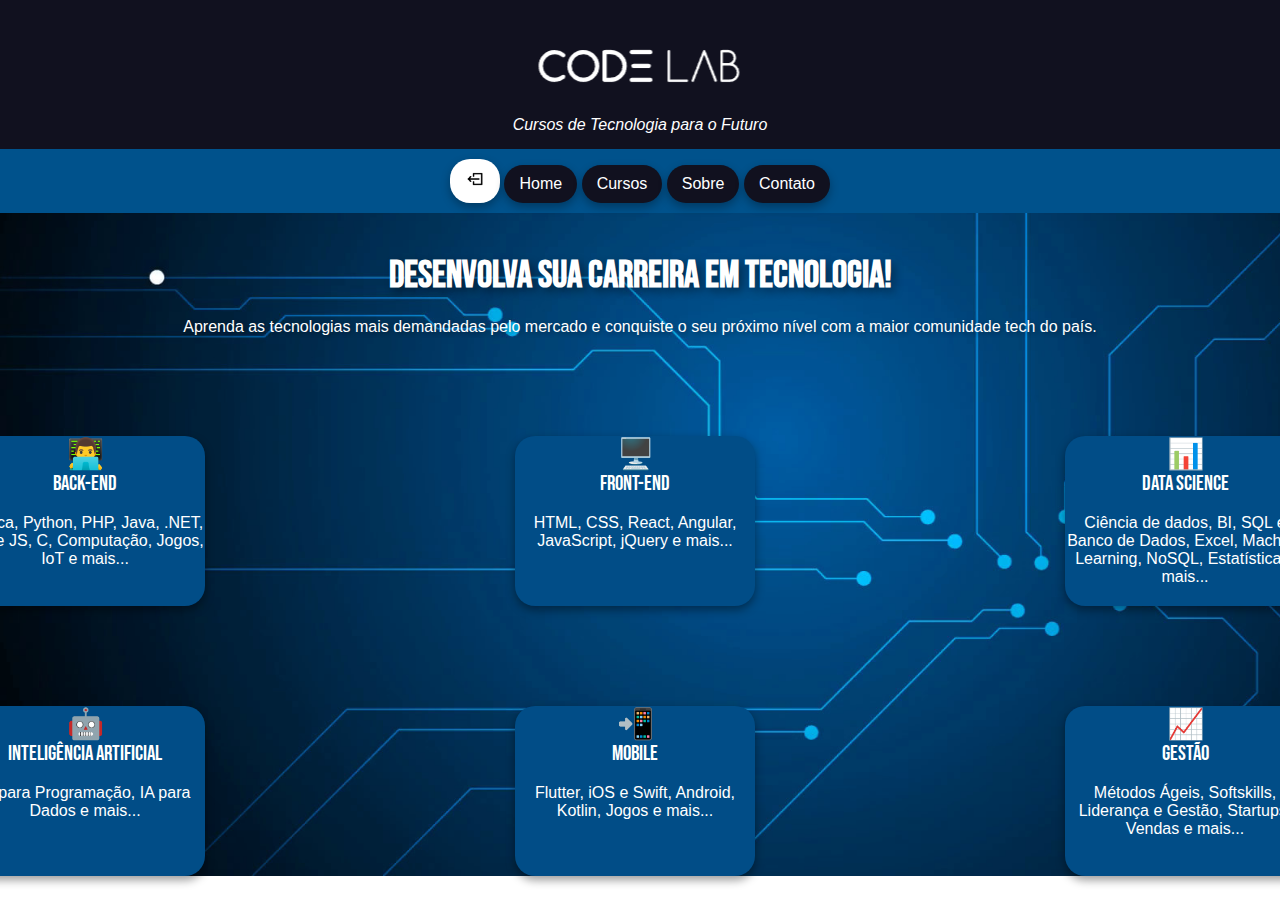
<file: index.html>
<!DOCTYPE html>
<html lang="pt-br">

<head>
    <meta charset="UTF-8">
    <meta name="viewport" content="width=device-width, initial-scale=1.0">
    <link rel="stylesheet" href="style/index.css">
    <link rel="preconnect" href="https://fonts.googleapis.com">
    <link rel="preconnect" href="https://fonts.gstatic.com" crossorigin>
    <link href="https://fonts.googleapis.com/css2?family=Bebas+Neue&display=swap" rel="stylesheet">
    <link rel="preconnect" href="https://fonts.googleapis.com">
    <link rel="preconnect" href="https://fonts.gstatic.com" crossorigin>
    <link href="https://fonts.googleapis.com/css2?family=Lilita+One&display=swap" rel="stylesheet">
    <link rel="icon" href="img/favicon-32x32.png" type="image/png">
    <title>Code Lab</title>
</head>

<body>
    <header>
        <div class="logo">
            <img src="img/logo-cl.png" alt="">
        </div>
        <p>Cursos de Tecnologia para o Futuro</p>
    </header>

    <nav>
        <a href=login.html id="sair" class="nav-sair"><img src="img/botao-sair.png" alt="sair" width="20px"></a>
        <a>Home</a>
        <a>Cursos</a>
        <a href="sobre.html">Sobre</a>
        <a href="contato.html">Contato</a>
    </nav>

    <section>

        <div class="titulo">
            <h2>DESENVOLVA SUA CARREIRA EM TECNOLOGIA!</h2>
        </div>

        <div class="sub-titulo">
            <p>Aprenda as tecnologias mais demandadas pelo mercado e conquiste o seu próximo nível com a maior
                comunidade
                tech do país.</p>
        </div>

    </section>

    <section>

        <div class="container">

            <div class="back-end">
                <div class="emoji1">👨‍💻</div>
                <div class="back-end-2">Back-End</div>
                <br>
                <div>Lógica, Python, PHP, Java, .NET, Node JS, C, Computação, Jogos, IoT e mais...</div>
            </div>

            <div class="front-end">
                <div class="emoji1">🖥️</div>
                <div class="front-end-2">Front-End</div>
                <br>
                <div>HTML, CSS, React, Angular, JavaScript, jQuery e mais...</div>
            </div>


            <div class="data-science">
                <div class="emoji1">📊</div>
                <div class="data-science-2">Data Science</div>
                <br>
                <div>Ciência de dados, BI, SQL e Banco de Dados, Excel, Machine Learning, NoSQL, Estatística e mais...
                </div>
            </div>

            <div class="inteligencia-artificial">
                <div class="emoji1">🤖</div>
                <div class="inteligencia-artificial-2">Inteligência Artificial</div>
                <br>
                <div>IA para Programação, IA para Dados e mais...</div>
            </div>

            <div class="mobile">
                <div class="emoji1">📲</div>
                <div class="mobile-2">Mobile</div>
                <br>
                <div>Flutter, iOS e Swift, Android, Kotlin, Jogos e mais...</div>
            </div>

            <div class="gestao">
                <div class="emoji1">📈</div>
                <div class="gestao-2">Gestão</div>
                <br>
                <div>Métodos Ágeis, Softskills, Liderança e Gestão, Startups, Vendas e mais...</div>
            </div>

        </div>


    </section>


</body>

</html>
</file>
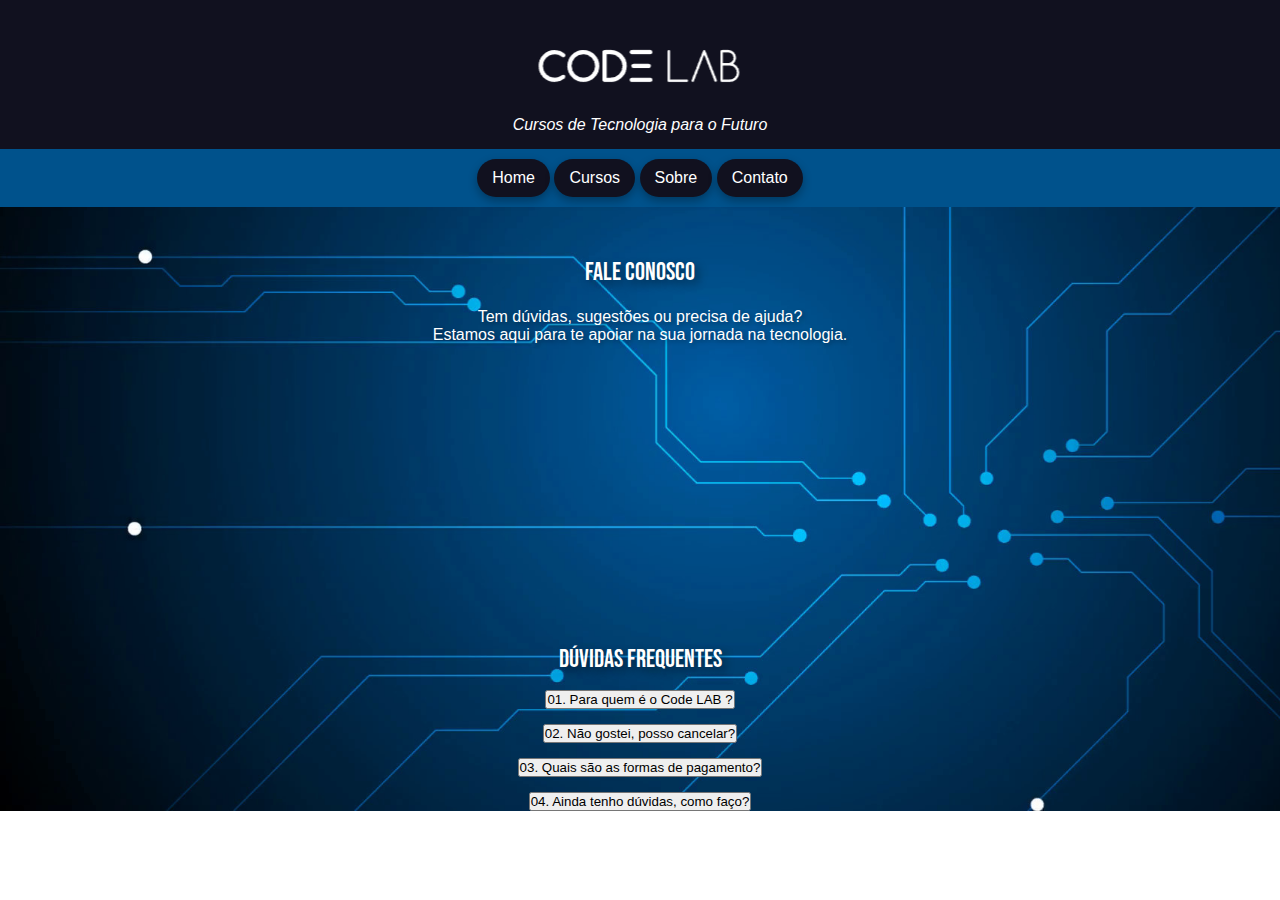
<file: contato.html>
<!DOCTYPE html>
<html lang="pt-br">

<head>
    <meta charset="UTF-8">
    <meta name="viewport" content="width=device-width, initial-scale=1.0">
    <title>Contato</title>
    <link rel="preconnect" href="https://fonts.googleapis.com">
    <link rel="preconnect" href="https://fonts.gstatic.com" crossorigin>
    <link href="https://fonts.googleapis.com/css2?family=Bebas+Neue&display=swap" rel="stylesheet">
    <link rel="stylesheet" href="style/contato.css">
    <script src="https://code.jquery.com/jquery-3.7.1.min.js"></script>
    <script src="script/contato.js"></script>
    <link rel="icon" href="img/favicon-32x32.png" type="image/png">
</head>

<body>
    <div class="gridarea">

        <header>
            <div class="logo">
                <img src="img/logo-cl.png" alt="">
            </div>
            <p>Cursos de Tecnologia para o Futuro</p>
        </header>

        <nav>
            <a href="index.html">Home</a>
            <a>Cursos</a>
            <a href="sobre.html">Sobre</a>
            <a href="contato.html">Contato</a>
        </nav>

        <main>
            <a href="formulario.html">
                <h2 id="fale-com-a-gente" class="titulo">FALE CONOSCO</h2>
            </a>
            <p class="sub-titulo">
                Tem dúvidas, sugestões ou precisa de ajuda?<br>
                Estamos aqui para te apoiar na sua jornada na tecnologia.
            </p>

            <div class="area-duvidas">

                <h4 id="duvidas" class="duvida">Dúvidas Frequentes</h4>
                <div class="mostrar-1">
                    <button id="alternar">01. Para quem é o Code LAB ?</button>
                    <div id="caixa" style="display:none; background:rgba(0, 82, 140, 255); padding:10px; color:white">A Code LAB é a
                        maior escola online de tecnologia do Brasil, que oferece cursos nas áreas de Programação,
                        Front-End, DevOps, Mobile, Data Science, UX & Design, Inteligência Artificial e Gestão &
                        Inovação. Os cursos e formações da Alura são indicados para profissionais em todas as fases da
                        carreira, do iniciante ao avançado.</div>
                </div>

                <div class="mostrar-2">
                    <button id="alternar2">02. Não gostei, posso cancelar?</button>
                    <div id="caixa2" style="display:none; background:rgba(0, 82, 140, 255); padding:10px; color: white;">Sim, possuímos a opção de cancelamento gratuito em até 7 dias após a compra.</div>
                </div>

                <div class="mostrar-3">
                    <button id="alternar3">03. Quais são as formas de pagamento?</button>
                    <div id="caixa3" style="display:none; background:rgba(0, 82, 140, 255); padding:10px; color: white;">Aceitamos cartão de crédito com parcelamento em até 12 vezes sem juros, compra à vista via Pix ou Boleto</div>
                </div>

                <div class="mostrar-4">
                    <button id="alternar4">04. Ainda tenho dúvidas, como faço?</button>
                    <div id="caixa4" style="display:none; background:rgba(0, 82, 140, 255); padding:10px; color: white;">Se você ainda tem alguma dúvida ou precisa de mais informações, não se preocupe! Nesta mesma página, logo acima, você encontra o botão "Fale Conosco". Basta clicar nele para entrar em contato com a nossa equipe — estamos prontos para te ajudar no que for preciso.</div>
                </div>

            </div>

        </main>

        <aside>
        </aside>

        <footer>

        </footer>

    </div>

</body>

</html>
</file>
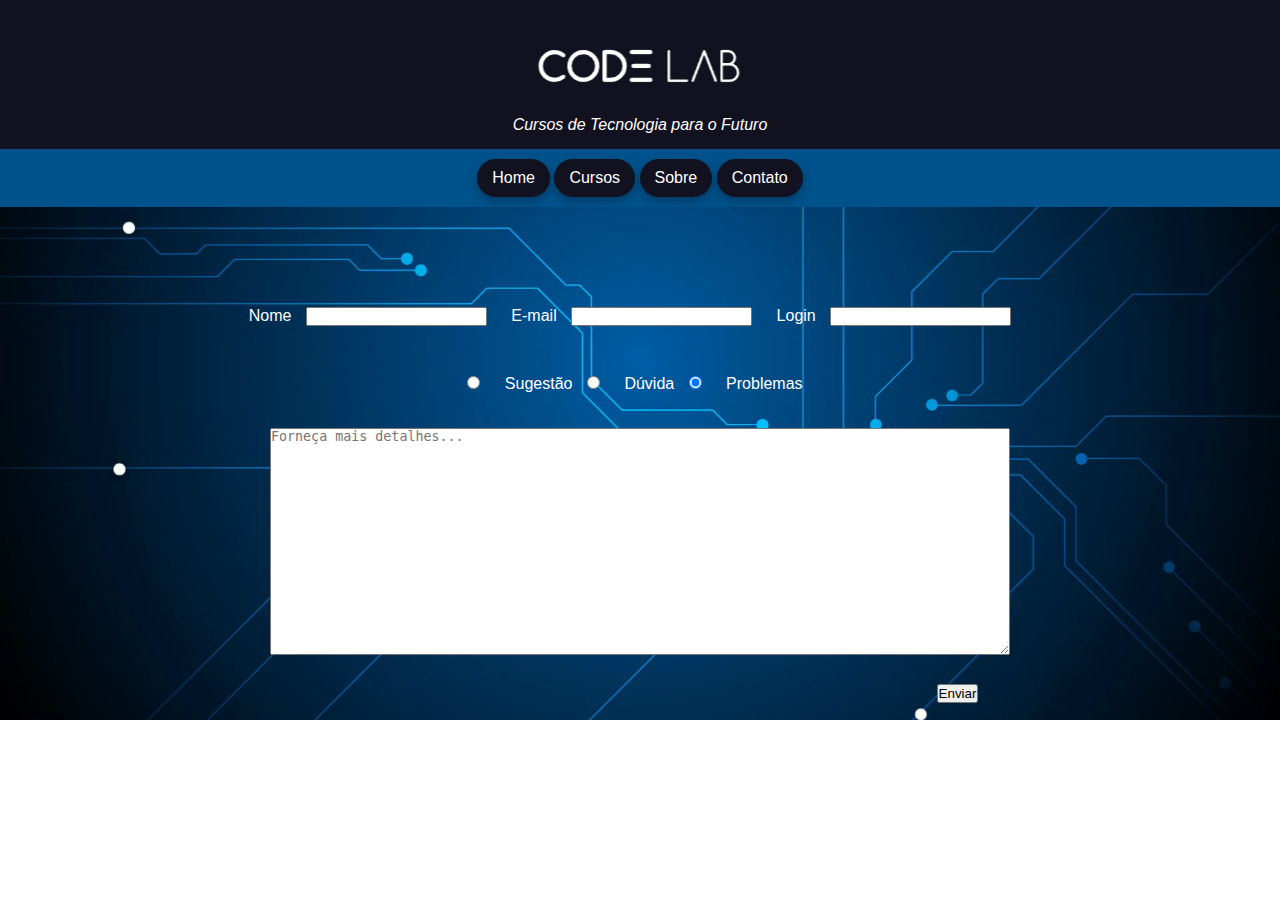
<file: formulario.html>
<!DOCTYPE html>
<html lang="en">

<head>
    <meta charset="UTF-8">
    <meta name="viewport" content="width=device-width, initial-scale=1.0">
    <link rel="stylesheet" href="style/formulario.css">
    <link rel="preconnect" href="https://fonts.googleapis.com">
    <link rel="preconnect" href="https://fonts.gstatic.com" crossorigin>
    <link href="https://fonts.googleapis.com/css2?family=Bebas+Neue&display=swap" rel="stylesheet">
    <link rel="preconnect" href="https://fonts.googleapis.com">
    <link rel="preconnect" href="https://fonts.gstatic.com" crossorigin>
    <link href="https://fonts.googleapis.com/css2?family=Lilita+One&display=swap" rel="stylesheet">
    <script src="https://code.jquery.com/jquery-3.7.1.min.js"></script>
    <link rel="icon" href="img/favicon-32x32.png" type="image/png">
    <title>Formulário</title>
</head>

<body>

    <header>
        <div class="logo">
            <img src="img/logo-cl.png" alt="">
        </div>
        <p>Cursos de Tecnologia para o Futuro</p>
    </header>

    <nav>
        <a href="index.html">Home</a>
        <a>Cursos</a>
        <a href="sobre.html">Sobre</a>
        <a href="contato.html">Contato</a>
    </nav>

    <main>

        <form id="faleconosco" action="https://formsubmit.co/pedro.hoccarias@senacsp.edu.br" method="POST">
            <div>
                <label for="nome">Nome</label>
                <input type="text" name="nome" placeholder="" required>

                <label for="email">E-mail</label>
                <input type="email" name="email" placeholder="" required>

                <label for="login">Login</label>
                <input type="text" name="login" placeholder="" required>
                <br>
            </div>

            <div class="tipos">
                <input type="radio" id="tipo" name="tipo" value="sugestao" checked>
                <label for="formulario">Sugestão</label>

                <input type="radio" id="tipo" name="tipo" value="duvida" checked>
                <label for="formulario">Dúvida</label>

                <input type="radio" id="tipo" name="tipo" value="duvida" checked>
                <label for="formulario">Problemas</label>
            </div>

            <div class="texto">
                <textarea name="texto" rows="15" cols="90" id="texto" placeholder="Forneça mais detalhes..."></textarea>
            </div>

            <div class="enviar">
                <button id="enviar" type="submit">Enviar</button>
            </div>

        </form>

    </main>

</body>

</html>
</file>
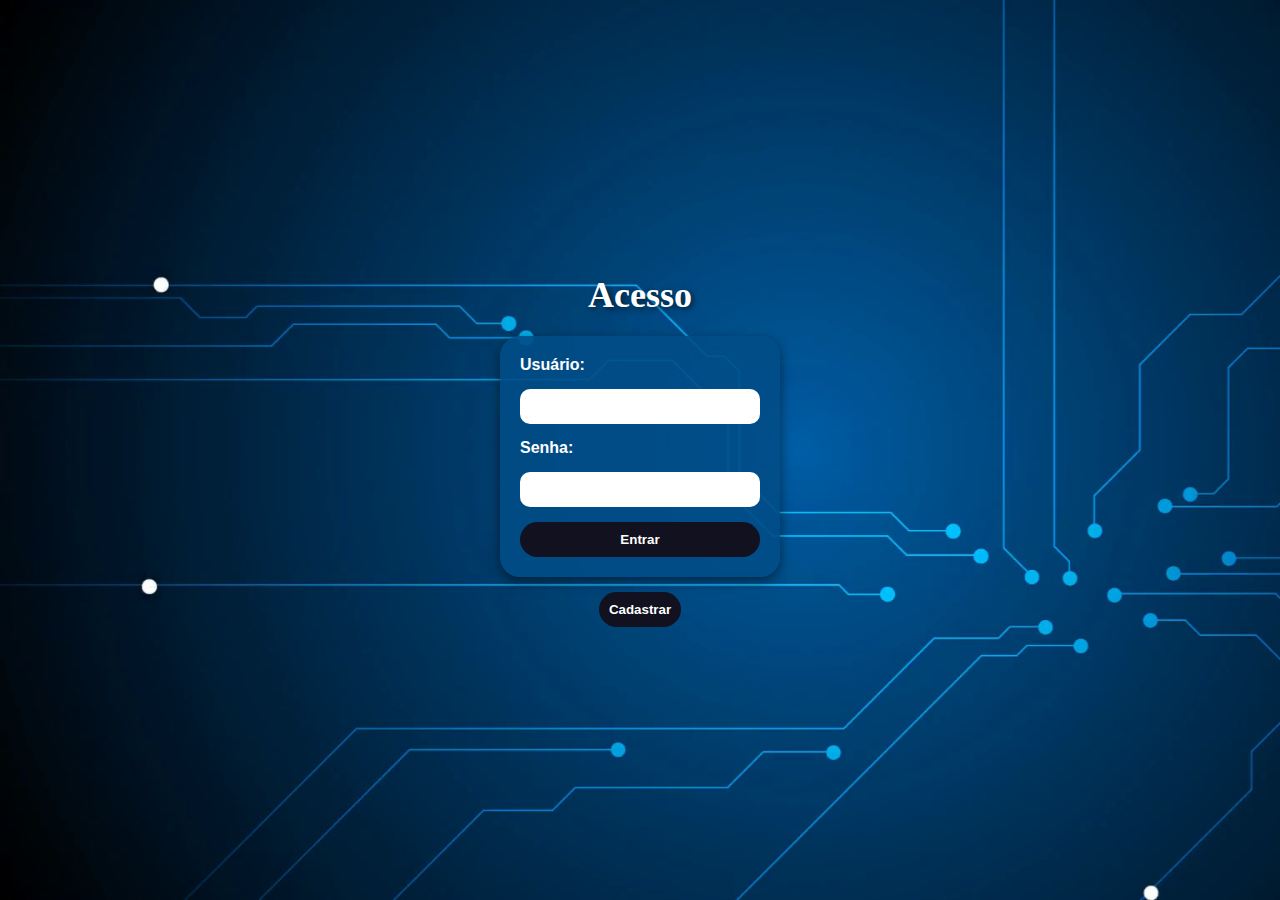
<file: login.html>
<!DOCTYPE html>
<html lang="pt-br">
<head>
    <meta charset="UTF-8">
    <meta name="viewport" content="width=device-width, initial-scale=1.0">
    <title>Tela de Login</title>
    <link rel="stylesheet" href="style/login.css">
</head>
<body>
    <h1>Acesso</h1>
    
    <form id="form-login">
        <label>Usuário:</label>
        <input type="text" id="usuario">
        
        <label>Senha:</label>
        <input type="password" id="senha">
        
        <button type="submit">Entrar</button>
    </form>

    <button id="btn-cadastrar">Cadastrar</button>

    <div id="form-cadastrar">
        <form id="form-cadastrar-form">
            <label>Novo Usuário:</label>
            <input type="text" id="novo-usuario">
            
            <label>Nova Senha:</label>
            <input type="password" id="nova-senha">
            
            <button type="submit">Cadastrar</button>
        </form>
    </div>
    
    <script src="script/login.js"></script>
</body>
</html>
</file>
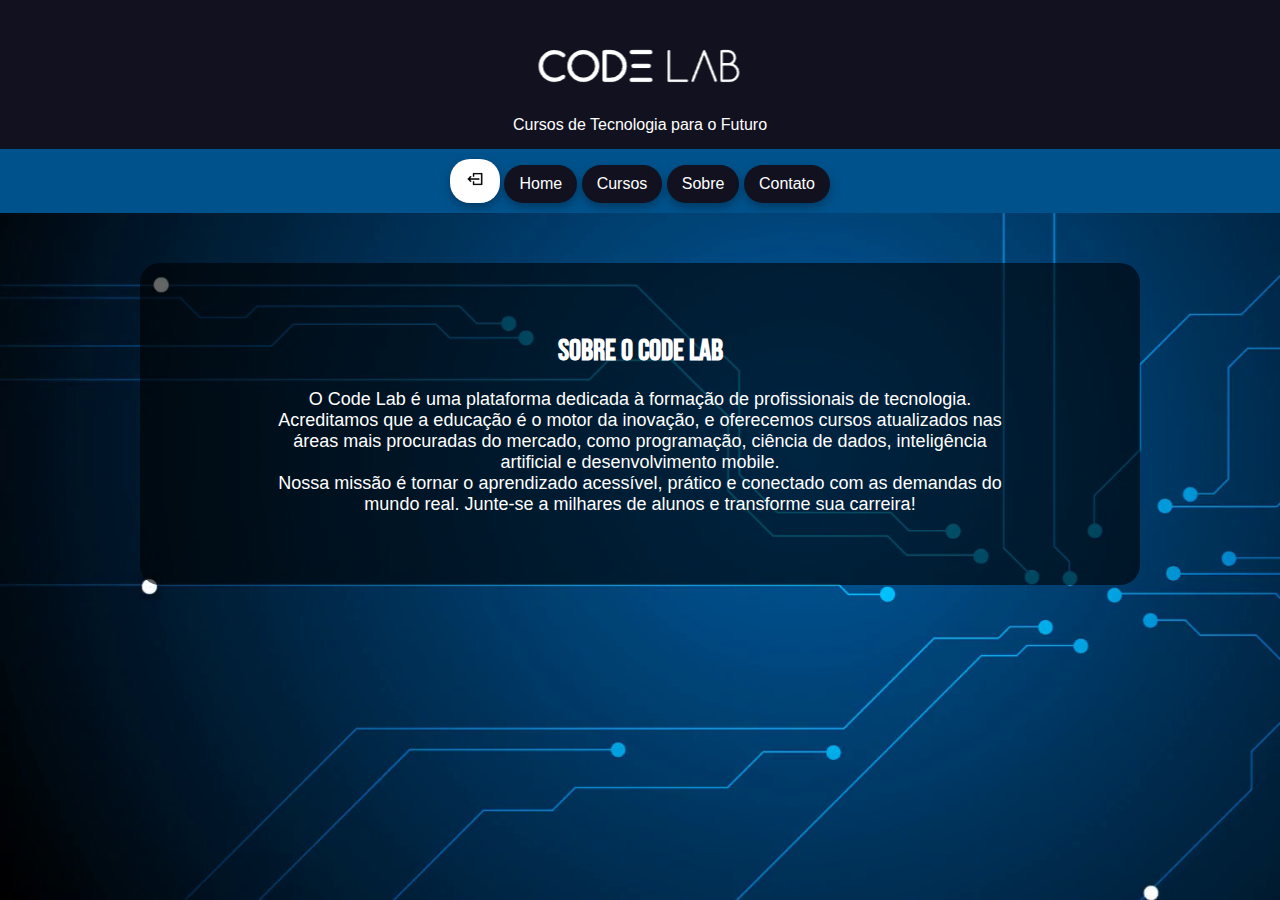
<file: sobre.html>
<!DOCTYPE html>
<html lang="pt-br">

<head>
    <meta charset="UTF-8">
    <meta name="viewport" content="width=device-width, initial-scale=1.0">
    <link rel="stylesheet" href="style/sobre.css">
    <link rel="preconnect" href="https://fonts.googleapis.com">
    <link rel="preconnect" href="https://fonts.gstatic.com" crossorigin>
    <link href="https://fonts.googleapis.com/css2?family=Bebas+Neue&display=swap" rel="stylesheet">
    <link href="https://fonts.googleapis.com/css2?family=Lilita+One&display=swap" rel="stylesheet">
    <link rel="icon" href="img/favicon-32x32.png" type="image/png">
    <title>Sobre - Code Lab</title>
</head>

<body>
    <header>
        <div class="logo">
            <img src="img/logo-cl.png" alt="">
        </div>
        <p>Cursos de Tecnologia para o Futuro</p>
    </header>

    <nav>
        <a href="login.html" id="sair" class="nav-sair"><img src="img/botao-sair.png" alt="sair" width="20px"></a>
        <a href="index.html">Home</a>
        <a>Cursos</a>
        <a>Sobre</a>
        <a href="contato.html">Contato</a>
    </nav>

    <section class="sobre-container">
        <div class="sobre-fundo"></div>
        <div class="sobre-conteudo">
            <h2>Sobre o Code Lab</h2>
            <p>O Code Lab é uma plataforma dedicada à formação de profissionais de tecnologia. Acreditamos que a educação é o motor da inovação, e oferecemos cursos atualizados nas áreas mais procuradas do mercado, como programação, ciência de dados, inteligência artificial e desenvolvimento mobile.</p>
            <p>Nossa missão é tornar o aprendizado acessível, prático e conectado com as demandas do mundo real. Junte-se a milhares de alunos e transforme sua carreira!</p>
        </div>
    </section>
</body>

</html>
</file>
<file: style/index.css>
* {
    padding: 0;
    margin: 0;
    box-sizing: border-box;
}

body {
    font-family: Verdana, Geneva, Tahoma, sans-serif;
    font-size: 16px;
    color: rgb(4, 7, 24);
    background-image: url("../img/background-body.jpg");
    background-repeat: no-repeat;
    background-size: cover;
}

header {
    background-color: rgb(17, 17, 31);
    color: white;
    text-align: center;
    padding: 15px;
}

header h1 {
    font-size: 30px;
    margin-bottom: 5px;
}

header p {
    font-size: 16px;
    font-style: italic;
}

nav {
    background-color: rgba(0, 82, 140, 255);
    color: white;
    text-align: center;
    padding: 10px;
}

nav a {
    color: white;
    text-decoration: none;
    padding: 10px 15px;
    font-size: 16px;
    display: inline-block;
    background-color: rgb(17, 17, 31);
    border-radius: 20px;
    box-shadow: 0 4px 10px rgba(0, 0, 0, 0.3);
    transition: background 0.3s ease;
}

nav a:hover {

    background: rgb(255, 255, 255);
    color: black;
}

#sair {
    color: white;
}

.nav-sair {
    background-color: white !important; 
    color: black !important;            
}

.conteudo-principal {
    display: flex;
    justify-content: center;
    gap: 20px;
    padding: 20px;
    background-color: rgb(0, 0, 0);
}

.titulo {

    text-align: center;
    margin-top: 40px;
    color: white;
    font-family: "Bebas Neue", sans-serif;
    font-weight: 400;
    font-style: normal;
    font-size: 25px;
    text-shadow: 4px 4px 8px rgba(0, 0, 0, 0.4);
}

.sub-titulo {

    text-align: center;
    margin-top: 20px;
    color: white;
    text-shadow: 2px 2px 4px rgba(0, 0, 0, 0.3);
}

.container {

    display: grid;
    margin-top: 100px;
    grid-template-columns: 400px 400px 400px;
    gap: 100px 150px;
    align-items: center;
    justify-content: center;
    text-align: center;
    margin-left: 150px;
}

.back-end {

    background-color: rgba(1, 77, 135, 255);
    width: 240px;
    height: 170px;
    color: white;
    border-radius: 20px;
    box-shadow: 0 4px 10px rgba(0, 0, 0, 0.4);
}

.back-end-2 {

    font-family: "Bebas Neue", sans-serif;
    font-weight: 400;
    font-style: normal;
    font-size: 21px;
}

.front-end {

    background-color: rgba(1, 77, 135, 255);
    width: 240px;
    height: 170px;
    color: white;
    border-radius: 20px;
    box-shadow: 0 4px 10px rgba(0, 0, 0, 0.4);
}

.front-end-2 {

    font-family: "Bebas Neue", sans-serif;
    font-weight: 400;
    font-style: normal;
    font-size: 21px;
}

.data-science {

    background-color: rgba(1, 77, 135, 255);
    width: 240px;
    height: 170px;
    color: white;
    border-radius: 20px;
    box-shadow: 0 4px 10px rgba(0, 0, 0, 0.4);
}

.data-science-2 {

    font-family: "Bebas Neue", sans-serif;
    font-weight: 400;
    font-style: normal;
    font-size: 21px;
}

.inteligencia-artificial {

    background-color: rgba(1, 77, 135, 255);
    width: 240px;
    height: 170px;
    color: white;
    border-radius: 20px;
    box-shadow: 0 4px 10px rgba(0, 0, 0, 0.4);
}

.inteligencia-artificial-2 {

    font-family: "Bebas Neue", sans-serif;
    font-weight: 400;
    font-style: normal;
    font-size: 21px;
}

.mobile {

    background-color: rgba(1, 77, 135, 255);
    width: 240px;
    height: 170px;
    color: white;
    border-radius: 20px;
    box-shadow: 0 4px 10px rgba(0, 0, 0, 0.4);
}

.mobile-2 {

    font-family: "Bebas Neue", sans-serif;
    font-weight: 400;
    font-style: normal;
    font-size: 21px;
}

.gestao {

    background-color: rgba(1, 77, 135, 255);
    width: 240px;
    height: 170px;
    color: white;
    border-radius: 20px;
    box-shadow: 0 4px 10px rgba(0, 0, 0, 0.4);
}

.gestao-2 {

    font-family: "Bebas Neue", sans-serif;
    font-weight: 400;
    font-style: normal;
    font-size: 21px;
}

.emoji1 {

    font-size: 30px;
}

@media only screen and (max-width: 600px) {

    header, section {
      padding: 10px;
    }
  
    .logo img {
      width: 120px;
    }
  
    nav {
      display: flex;
      flex-direction: column;
      gap: 5px;
    }
  
    .container {
      display: flex;
      flex-direction: column;
      gap: 15px;
      margin-right: 155px;
    }}
</file>
<file: style/contato.css>
* {
    padding: 0;
    margin: 0;
    box-sizing: border-box;
}

body {
    font-family: Verdana, Geneva, Tahoma, sans-serif;
    font-size: 16px;
    color: rgb(4, 7, 24);
    background-image: url("../img/background-body.jpg");
    background-repeat: no-repeat;
    background-size: cover;
}

.gridarea {
    display: grid;
    grid-template-areas:
        "header"
        "nav"
        "main"
        "footer";
}

header {
    grid-area: header;
    background-color: rgb(17, 17, 31);
    color: white;
    text-align: center;
    padding: 15px;
}

header p {
    font-size: 16px;
    font-style: italic;
}

nav {
    grid-area: nav;
    background-color: rgba(0, 82, 140, 255);
    color: white;
    text-align: center;
    padding: 10px;
}

nav a {
    color: white;
    text-decoration: none;
    padding: 10px 15px;
    font-size: 16px;
    display: inline-block;
    background-color: rgb(17, 17, 31);
    border-radius: 20px;
    box-shadow: 0 4px 10px rgba(0, 0, 0, 0.3);
    transition: background 0.3s ease;
}

nav a:hover {

    background: rgb(255, 255, 255);
    color: black;
}

main {
    grid-area: main;
    margin-top: 50px;
}

main a {

    text-decoration: none;
}

.titulo {
    text-align: center;
    color: white;
    font-family: "Bebas Neue", sans-serif;
    font-weight: 400;
    font-style: normal;
    font-size: 25px;
    text-shadow: 4px 4px 8px rgba(0, 0, 0, 0.4);
    cursor: pointer;
    transition: background-color 0.3s;
}

.titulo:hover {
    color: rgba(0, 82, 140, 255);
    transform: scale(1.05);
}

.sub-titulo {
    text-align: center;
    margin-top: 20px;
    color: white;
    text-shadow: 2px 2px 4px rgba(0, 0, 0, 0.3);
}

footer {
    grid-area: footer;
}

#duvidas {
    text-align: center;
    color: white;
    font-family: "Bebas Neue", sans-serif;
    font-weight: 400;
    font-style: normal;
    font-size: 25px;
    text-shadow: 4px 4px 8px rgba(0, 0, 0, 0.4);
    cursor: pointer;
    transition: background-color 0.3s;
    margin-top: 300px;

}

.mostrar-1 {
    align-items: center;
    margin-top: 15px;
    text-align: center;
}

.mostrar-2 {
    align-items: center;
    margin-top: 15px;
    text-align: center;
}

.mostrar-3 {
    align-items: center;
    margin-top: 15px;
    text-align: center;
}

.mostrar-4 {
    align-items: center;
    margin-top: 15px;
    text-align: center;
}

@media only screen and (max-width: 600px) {

    header, section {
      padding: 10px;
    }
  
    .logo img {
      width: 120px;
    }
  
    nav {
      display: flex;
      flex-direction: column;
      gap: 5px;
    }
 }
</file>
<file: style/formulario.css>
* {
    padding: 0;
    margin: 0;
    box-sizing: border-box;
}

body {
    font-family: Verdana, Geneva, Tahoma, sans-serif;
    font-size: 16px;
    color: rgb(4, 7, 24);
    background-image: url("../img/background-body.jpg");
    background-repeat: no-repeat;
    background-size: cover;
}

.gridarea {
    display: grid;
    grid-template-areas: 
        "header"
        "nav"
        "main"
        "footer";
}

header {
    grid-area: header;
    background-color: rgb(17, 17, 31);
    color: white;
    text-align: center;
    padding: 15px;
}

header p {
    font-size: 16px;
    font-style: italic;
}

nav {
    grid-area: nav;
    background-color: rgba(0, 82, 140, 255);
    color: white;
    text-align: center;
    padding: 10px;
}

nav a {
    color: white;
    text-decoration: none;
    padding: 10px 15px;
    font-size: 16px;
    display: inline-block;
    background-color: rgb(17, 17, 31);
    border-radius: 20px;
    box-shadow: 0 4px 10px rgba(0, 0, 0, 0.3);
    transition: background 0.3s ease;
}

nav a:hover {

    background: rgb(255, 255, 255);
    color: black;
}

label {

    color:rgb(255, 255, 255);
    margin-right: 10px;
}

form {

    text-align: center;
    margin-top: 100px;
}

input {

    margin-right: 20px;
}

#tipo {

margin-top: 15px;
text-align: center;

}

.tipos {

    margin-top: 35px;
}

.texto {

    margin-top: 35px;
}

.enviar {

    margin-top: 25px;
    margin-left: 635px;
}

@media (max-width: 600px) {

    header, section {
        padding: 10px;
      }
    
      .logo img {
        width: 120px;
      }
    
      nav {
        display: flex;
        flex-direction: column;
        gap: 5px;
      }

    #faleconosco {
        width: 90%;
        margin: 0 auto; 
        margin-top: 60px;
    }

    input, textarea {
        width: 100%; 
        box-sizing: border-box; 
    }

    .tipos {
        display: block; 
    }

    .tipos label {
        display: block; 
        margin: 5px 0;
    }

    textarea {
        height: 120px; 
        max-width: 100%; 
    }

    .enviar {
        width: 100%;
        margin: 0;
        padding: 0;
        text-align: center;
    }
}
</file>
<file: style/login.css>
#form-cadastrar {
    display: none;
}

#form-cadastrar.aparecerTelaCadastrar {
    display: block;
}

* {
    margin: 0;
    padding: 0;
    box-sizing: border-box;
}

body {
    background-image: url("../img/background-body.jpg");
    background-size: cover;
    background-repeat: no-repeat;
    font-family: 'Verdana', sans-serif;
    color: white;
    display: flex;
    flex-direction: column;
    align-items: center;
    justify-content: center;
    min-height: 100vh;
}

h1 {
    font-family: 'Bebas Neue', cursive;
    font-size: 36px;
    margin-bottom: 20px;
    text-shadow: 2px 2px 6px rgba(0, 0, 0, 0.6);
}

form {
    background-color: rgba(1, 77, 135, 0.9);
    padding: 20px;
    border-radius: 20px;
    box-shadow: 0 4px 12px rgba(0, 0, 0, 0.5);
    display: flex;
    flex-direction: column;
    gap: 15px;
    min-width: 280px;
}

label {
    font-weight: bold;
}

input {
    padding: 10px;
    border-radius: 10px;
    border: none;
    outline: none;
}

button {
    background-color: rgb(17, 17, 31);
    color: white;
    padding: 10px;
    border: none;
    border-radius: 20px;
    cursor: pointer;
    font-weight: bold;
    transition: background 0.3s;
}

button:hover {
    background-color: white;
    color: black;
}

#btn-cadastrar {
    margin-top: 15px;
    background-color: rgb(17, 17, 31);
}

#form-cadastrar {
    margin-top: 20px;
    display: none;
}
</file>
<file: style/sobre.css>
* {
    margin: 0;
    padding: 0;
    box-sizing: border-box;
}

body {
    font-family: Verdana, Geneva, Tahoma, sans-serif;
    font-size: 16px;
    color: rgb(4, 7, 24);
    background-image: url("../img/background-body.jpg");
    background-size: cover;
    background-repeat: no-repeat;
    position: relative;
    min-height: 100vh;
}

header {
    background-color: rgb(17, 17, 31);
    color: white;
    text-align: center;
    padding: 15px;
}

nav {
    background-color: rgba(0, 82, 140, 255);
    color: white;
    text-align: center;
    padding: 10px;
}

nav a {
    color: white;
    text-decoration: none;
    padding: 10px 15px;
    font-size: 16px;
    display: inline-block;
    background-color: rgb(17, 17, 31);
    border-radius: 20px;
    box-shadow: 0 4px 10px rgba(0, 0, 0, 0.3);
    transition: background 0.3s ease;
}

nav a:hover {
    background: white;
    color: black;
}

#sair {
    color: white;
}

.nav-sair {
    background-color: white !important;
    color: black !important;
}

.sobre-container {
    position: relative;
    padding: 40px;
    display: flex;
    justify-content: center;
    align-items: center;
    max-width: 1000px;
    margin: 50px auto;
}

.sobre-fundo {
    position: absolute;
    top: 0;
    left: 0;
    width: 100%;
    height: 100%;
    background-color: rgba(0, 0, 0, 0.6);
    z-index: 0;
    border-radius: 20px;
}

.sobre-conteudo {
    position: relative;
    z-index: 1;
    color: white;
    max-width: 800px;
    text-align: center;
    font-size: 18px;
    padding: 30px;
}

.sobre-conteudo h2 {
    font-family: 'Bebas Neue', sans-serif;
    font-size: 30px;
    margin-bottom: 20px;
}
</file>
